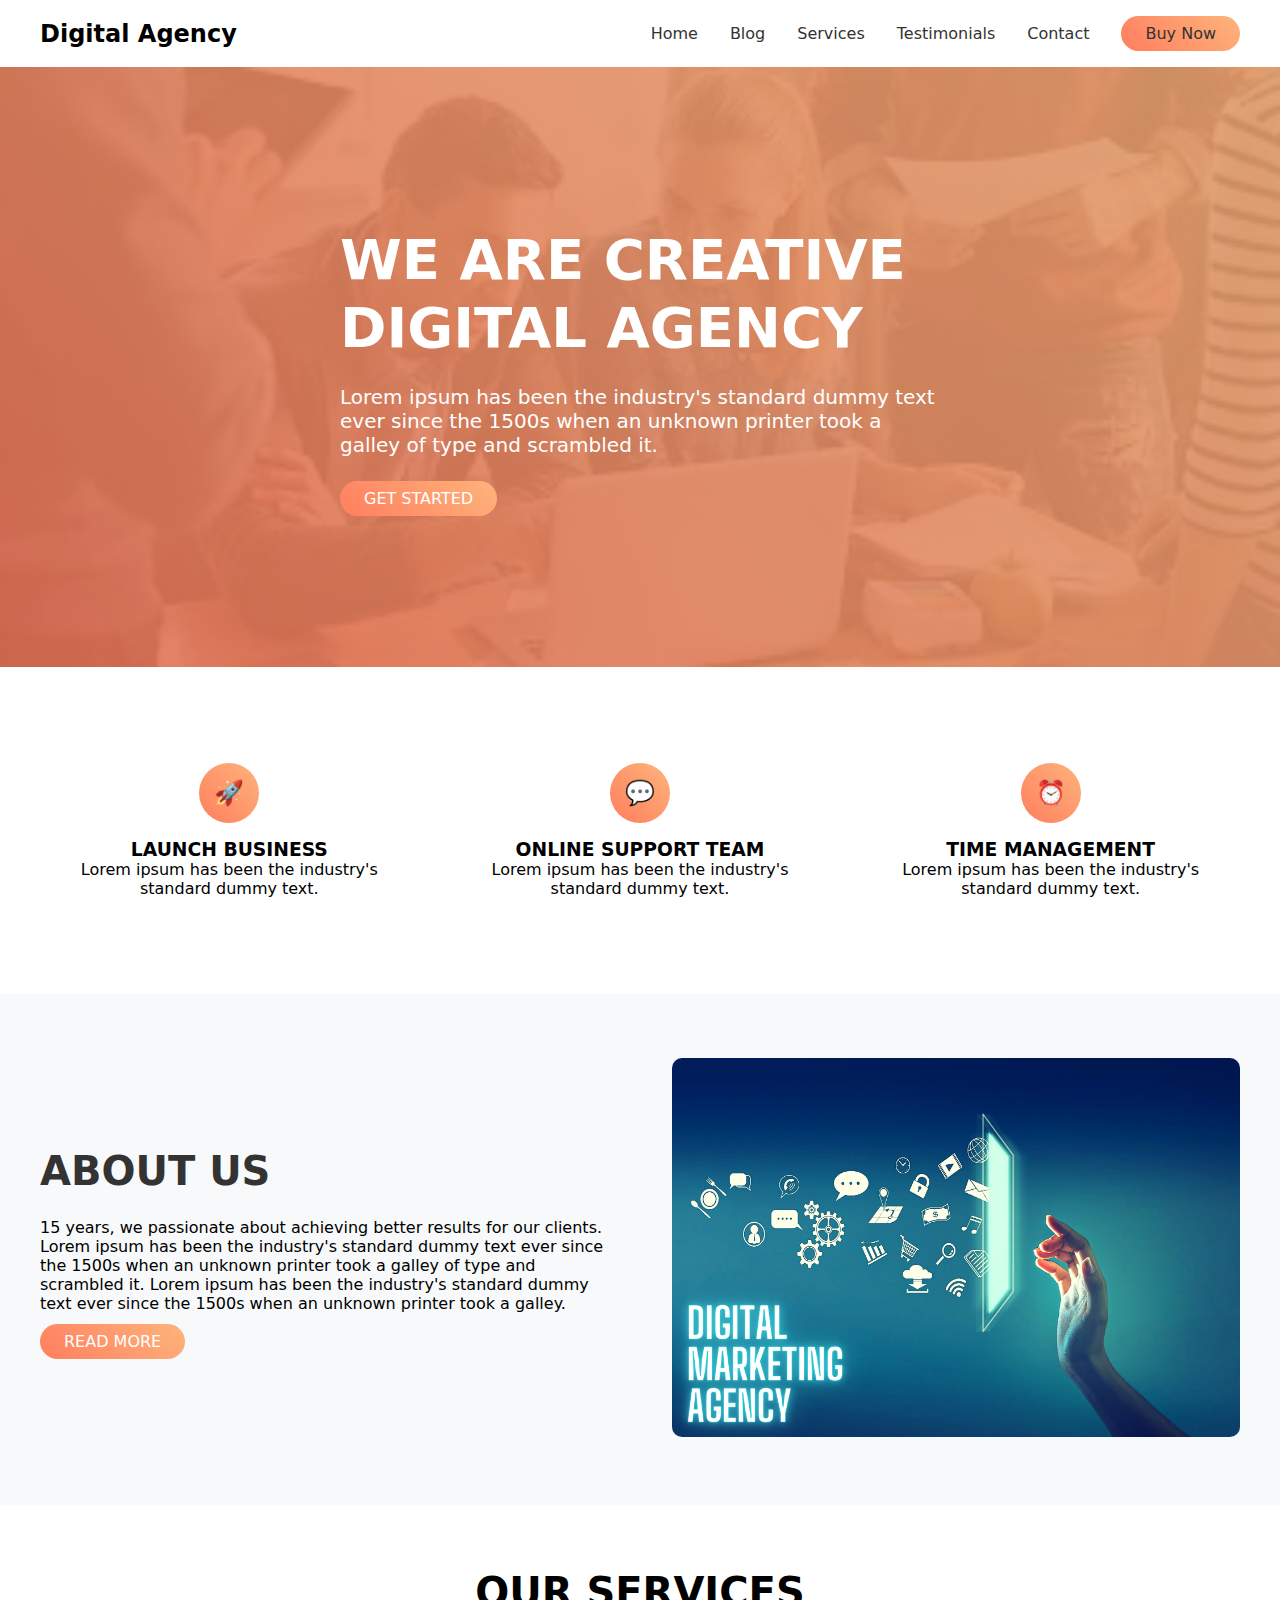
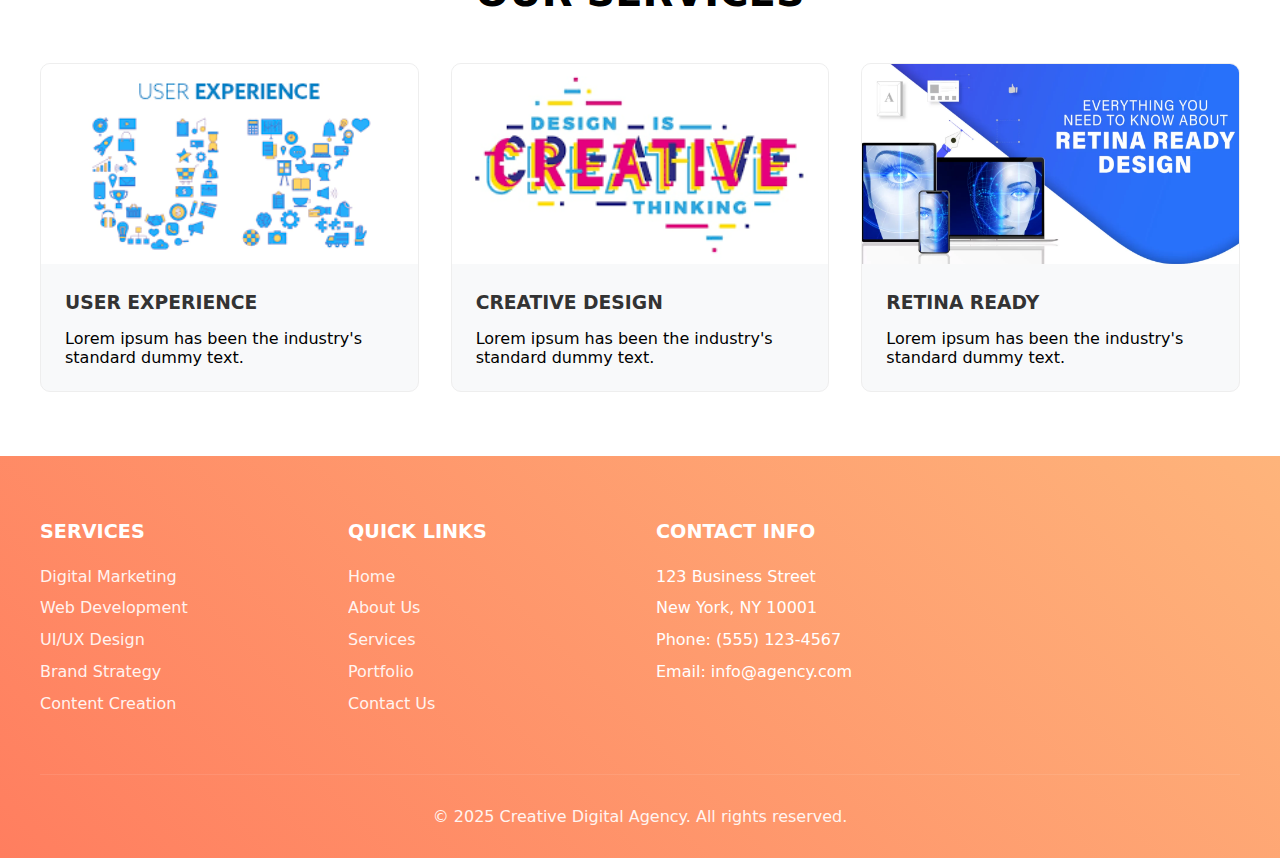
<file: landing_page/landing.html>
<!DOCTYPE html>
<html lang="en">
<head>
    <meta charset="UTF-8">
    <meta name="viewport" content="width=device-width, initial-scale=1.0">
    <link rel="stylesheet" href="landing.css">
    <title>Creative Digital Agency</title>
    <style>
    
    </style>
</head>
<body>
    <header>
        <nav>
            <div class="logo">
                
                Digital Agency
            </div>
            <div class="nav-links">
                <a href="#home">Home</a>
                <a href="#blog">Blog</a>
                <a href="#services">Services</a>
                <a href="#testimonials">Testimonials</a>
                <a href="#contact">Contact</a>
                <a href="#" class="cta-button">Buy Now</a>
            </div>
        </nav>
    </header>

    <section class="hero">
        <div class="hero-content">
            <h1>WE ARE CREATIVE<br>DIGITAL AGENCY</h1>
            <p>Lorem ipsum has been the industry's standard dummy text ever since the 1500s when an unknown printer took a galley of type and scrambled it.</p>
            <a href="#" class="cta-button">GET STARTED</a>
        </div>
    </section>

    <section class="features" id="testimonials">
        <div class="features-grid">
            <div class="feature-card">
                <div class="feature-icon">🚀</div>
                <h3>LAUNCH BUSINESS</h3>
                <p>Lorem ipsum has been the industry's standard dummy text.</p>
            </div>
            <div class="feature-card">
                <div class="feature-icon">💬</div>
                <h3>ONLINE SUPPORT TEAM</h3>
                <p>Lorem ipsum has been the industry's standard dummy text.</p>
            </div>
            <div class="feature-card">
                <div class="feature-icon">⏰</div>
                <h3>TIME MANAGEMENT</h3>
                <p>Lorem ipsum has been the industry's standard dummy text.</p>
            </div>
        </div>
    </section>

    <section class="about">
        <div class="about-content">
            <div class="about-text">
                <h2>ABOUT US</h2>
                <p>15 years, we passionate about achieving better results for our clients.</p>
                <p>Lorem ipsum has been the industry's standard dummy text ever since the 1500s when an unknown printer took a galley of type and scrambled it. Lorem ipsum has been the industry's standard dummy text ever since the 1500s when an unknown printer took a galley.</p>
                <br>
                <a href="#" class="cta-button">READ MORE</a>
            </div>
            <div class="about-image">
                <img src="img/about.png" alt="About Us">
            </div>
        </div>
    </section>

    <section class="services" id="services">
        <h2>OUR SERVICES</h2>
        <div class="services-grid">
            <div class="service-card">
                <img src="img/UE.png" alt="User Experience">
                <div class="service-content">
                    <h3>USER EXPERIENCE</h3>
                    <p>Lorem ipsum has been the industry's standard dummy text.</p>
                </div>
            </div>
            <div class="service-card">
                <img src="img/creative.png" alt="Creative Design">
                <div class="service-content">
                    <h3>CREATIVE DESIGN</h3>
                    <p>Lorem ipsum has been the industry's standard dummy text.</p>
                </div>
            </div>
            <div class="service-card">
                <img src="img/retina.png" alt="Retina Ready">
                <div class="service-content">
                    <h3>RETINA READY</h3>
                    <p>Lorem ipsum has been the industry's standard dummy text.</p>
                </div>
            </div>
        </div>
    </section>

    <footer>
        <div class="footer-content">
            <!-- <div class="footer-section">
                <h3>ABOUT US</h3>
                <p>We are a creative digital agency focused on growing brands online through strategic thinking and creative execution.</p>
                <div class="social-links" id="contact">
                    <a href="#">Facebook</a>
                    <a href="#">Twitter</a>
                    <a href="#">LinkedIn</a>
                </div>
            </div> -->
            <div class="footer-section">
                <h3>SERVICES</h3>
                <ul>
                    <li><a href="#">Digital Marketing</a></li>
                    <li><a href="#">Web Development</a></li>
                    <li><a href="#">UI/UX Design</a></li>
                    <li><a href="#">Brand Strategy</a></li>
                    <li><a href="#">Content Creation</a></li>
                </ul>
            </div>
            <div class="footer-section">
                <h3>QUICK LINKS</h3>
                <ul>
                    <li><a href="#">Home</a></li>
                    <li><a href="#">About Us</a></li>
                    <li><a href="#">Services</a></li>
                    <li><a href="#">Portfolio</a></li>
                    <li><a href="#">Contact Us</a></li>
                </ul>
            </div>
            <div class="footer-section">
                <h3>CONTACT INFO</h3>
                <ul>
                    <li>123 Business Street</li>
                    <li>New York, NY 10001</li>
                    <li>Phone: (555) 123-4567</li>
                    <li>Email: info@agency.com</li>
                </ul>
            </div>
        </div>
        <div class="footer-bottom">
            <p>&copy; 2025 Creative Digital Agency. All rights reserved.</p>
        </div>
    </footer>
</body>
</html>
</file>
<file: landing_page/landing.css>
* {
    margin: 0;
    padding: 0;
    box-sizing: border-box;
    font-family: system-ui, -apple-system, sans-serif;
}

/* Header & Navigation */
header {
    background: white;
    padding: 1rem 2rem;
    box-shadow: 0 2px 4px rgba(0,0,0,0.1);
}

nav {
    max-width: 1200px;
    margin: 0 auto;
    display: flex;
    justify-content: space-between;
    align-items: center;
    
}

.logo {
    display: flex;
    align-items: center;
    gap: 0.5rem;
    font-size: 1.5rem;
    font-weight: bold;
}

.logo-icon {
    width: 30px;
    height: 30px;
    background: linear-gradient(45deg, #ff7e5f, #feb47b);
    border-radius: 4px;
}

.nav-links {
    display: flex;
    gap: 2rem;
    align-items: center;
}

.nav-links a {
    text-decoration: none;
    color: #333;
}

.cta-button {
    background: linear-gradient(45deg, #ff7e5f, #feb47b);
    color: white;
    padding: 0.5rem 1.5rem;
    border-radius: 25px;
    text-decoration: none;

    transition: transform 0.2s;
}

.cta-button:hover{
    transform: translateY(-4px);
}

/* Hero Section */
.hero {
    position: relative;
    height: 600px;
    background: linear-gradient(rgba(0,0,0,0.5), rgba(0,0,0,0.5)), url('img/hero.png');
    background-size: cover;
    background-position: center;
    color: white;
    display: flex;
    align-items: center;
}

.hero::before {
    content: '';
    position: absolute;
    top: 0;
    left: 0;
    right: 0;
    bottom: 0;
    background: linear-gradient(45deg, rgba(255,126,95,0.8), rgba(254,180,123,0.8));
}

.hero-content {
    position: relative;
    max-width: 1200px;
    margin: 0 auto;
    padding: 0 2rem;
}

.hero h1 {
    font-size: 3.5rem;
    margin-bottom: 1.5rem;
    line-height: 1.2;
}

.hero p {
    font-size: 1.25rem;
    margin-bottom: 2rem;
    max-width: 600px;
}
                    
/* Features Section */
.features {
    background: white;
    padding: 4rem 2rem;
    text-align: center;
}

.features-grid {
    max-width: 1200px;
    margin: 0 auto;
    display: grid;
    grid-template-columns: repeat(3, 1fr);
    gap: 2rem;
}

.feature-card {
    padding: 2rem;
    transition: transform 0.2s;
}

.feature-card:hover{
    border:2px solid #ff7e5f;
    border-radius: 10px;
    transform: translateY(-6px);
    background: #f8f9fa;
}

.feature-icon {
    width: 60px;
    height: 60px;
    background: linear-gradient(45deg, #ff7e5f, #feb47b);
    border-radius: 50%;
    margin: 0 auto 1rem;
    display: flex;
    align-items: center;
    justify-content: center;
    color: white;
    font-size: 1.5rem;
}

/* About Section */
.about {
    padding: 4rem 2rem;
    background: #f8f9fa;
}


.about-content {
    max-width: 1200px;
    margin: 0 auto;
    display: grid;
    grid-template-columns: 1fr 1fr;
    gap: 4rem;
    align-items: center;
}

.about-text h2 {
    font-size: 2.5rem;
    margin-bottom: 1.5rem;
    color: #333;
}

.about-image {
    position: relative;
}

.about-image img {
    width: 100%;
    border-radius: 10px;
}

/* Services Section */
.services {
    padding: 4rem 2rem;
    background: white;
}

.services h2 {
    text-align: center;
    font-size: 2.5rem;
    margin-bottom: 3rem;
}

.services-grid {
    max-width: 1200px;
    margin: 0 auto;
    display: grid;
    grid-template-columns: repeat(3, 1fr);
    gap: 2rem;
}

.service-card {
    border: 1px solid #eee;
    border-radius: 10px;
    overflow: hidden;
    background: #f8f9fa;

    transition: transform 0.2s;
}

.service-card:hover{
    transform: translateY(-6px);
    border:2px solid #ff7e5f;
    border-radius: 10px;
}

.service-card img {
    width: 100%;
    height: 200px;
    object-fit: cover;
}

.service-content {
    padding: 1.5rem;
}

.service-content h3 {
    margin-bottom: 1rem;
    color: #333;
}


footer {
    background: linear-gradient(45deg, #ff7e5f, #feb47b);
    color: white;
    padding: 4rem 2rem 2rem;
    position: relative;
}

.footer-content {
    max-width: 1200px;
    margin: 0 auto;
    display: grid;
    grid-template-columns: repeat(4, 1fr);
    gap: 2rem;
}

.footer-section h3 {
    font-size: 1.2rem;
    margin-bottom: 1.5rem;
    font-weight: 600;
}

.footer-section ul {
    list-style: none;
}

.footer-section ul li {
    margin-bottom: 0.8rem;
}

.footer-section ul li a {
    color: white;
    text-decoration: none;
    opacity: 0.9;
    transition: opacity 0.2s;
}

.footer-section ul li a:hover {
    opacity: 1;
}

.footer-section p {
    opacity: 0.9;
    line-height: 1.8;
}

.footer-bottom {
    max-width: 1200px;
    margin: 3rem auto 0;
    padding-top: 2rem;
    border-top: 1px solid rgba(255,255,255,0.1);
    text-align: center;
    opacity: 0.9;
}

.social-links {
    display: flex;
    gap: 1rem;
    margin-top: 1.5rem;
}

.social-links a {
    color: white;
    text-decoration: none;
    opacity: 0.9;
    transition: opacity 0.2s;
}

.social-links a:hover {
    opacity: 1;
}
/* Responsive Design */
@media (max-width: 768px) {
    .nav-links {
        display: none;
    }

    .hero h1 {
        font-size: 2.5rem;
    }

    .features-grid,
    .about-content,
    .services-grid {
        grid-template-columns: 1fr;
    }

    .footer-content {
        grid-template-columns: repeat(2, 1fr);
    }

    @media (max-width: 480px) {
        .footer-content {
            grid-template-columns: 1fr;
        }
    }

}
</file>
